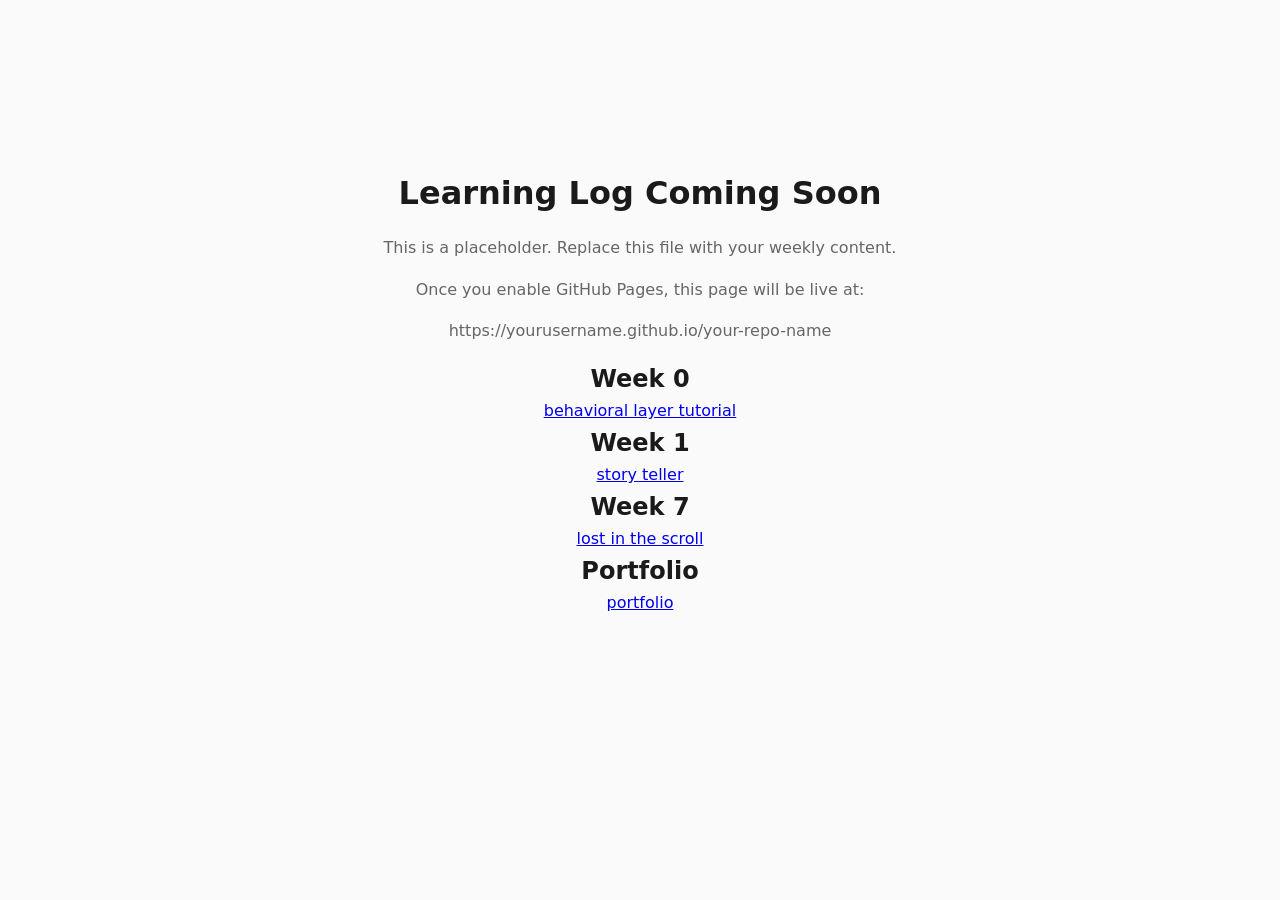
<file: index.html>
<!DOCTYPE html>
<html lang="en">
<head>
  <meta charset="UTF-8">
  <meta name="viewport" content="width=device-width, initial-scale=1.0">
  <!-- Please update the title with your name -->
  <title>Your Name | Learning Log</title>
  <link rel="stylesheet" href="css/styles.css">

</head>
<body>
  <!-- =============================================
       REPLACE THIS WITH YOUR WEEKLY CONTENT 

       This is a placeholder page. Replace it with:
       - 

       Your index.html is what visitors see when they
       go to your GitHub Pages URL.
       ============================================= -->

  <!-- 
    LEARNING LOG
    Organize by week. Each entry: what you built, what you learned, what confused you.
    This document/page will grow throughout the quarter.
  -->

  <main>
    <h1>Learning Log Coming Soon</h1>
    <p>This is a placeholder. Replace this file with your weekly content.</p>
    <p>Once you enable GitHub Pages, this page will be live at:</p>
    <p>https://yourusername.github.io/your-repo-name</p>

    <section>
      <h2>Week 0</h2>
      <a href="week-0/behavioral-layer/behavioral-layer.html">behavioral layer tutorial</a>
    </section>

    <section>
      <h2>Week 1</h2>
      <a href="week-1/story-teller/story-teller.html">story teller</a>
    </section>

    <section>
      <h2>Week 7</h2>
      <a href="week-7/lost-in-the-scroll/index.html">lost in the scroll</a>
    </section>

    <section>
      <h2>Portfolio</h2>
      <a href="Portfolio/portfolio.html">portfolio</a>
    </section>

    <nav></nav>
  </main>

  <script src="scripts/main.js"></script>
</body>
</html>
</file>
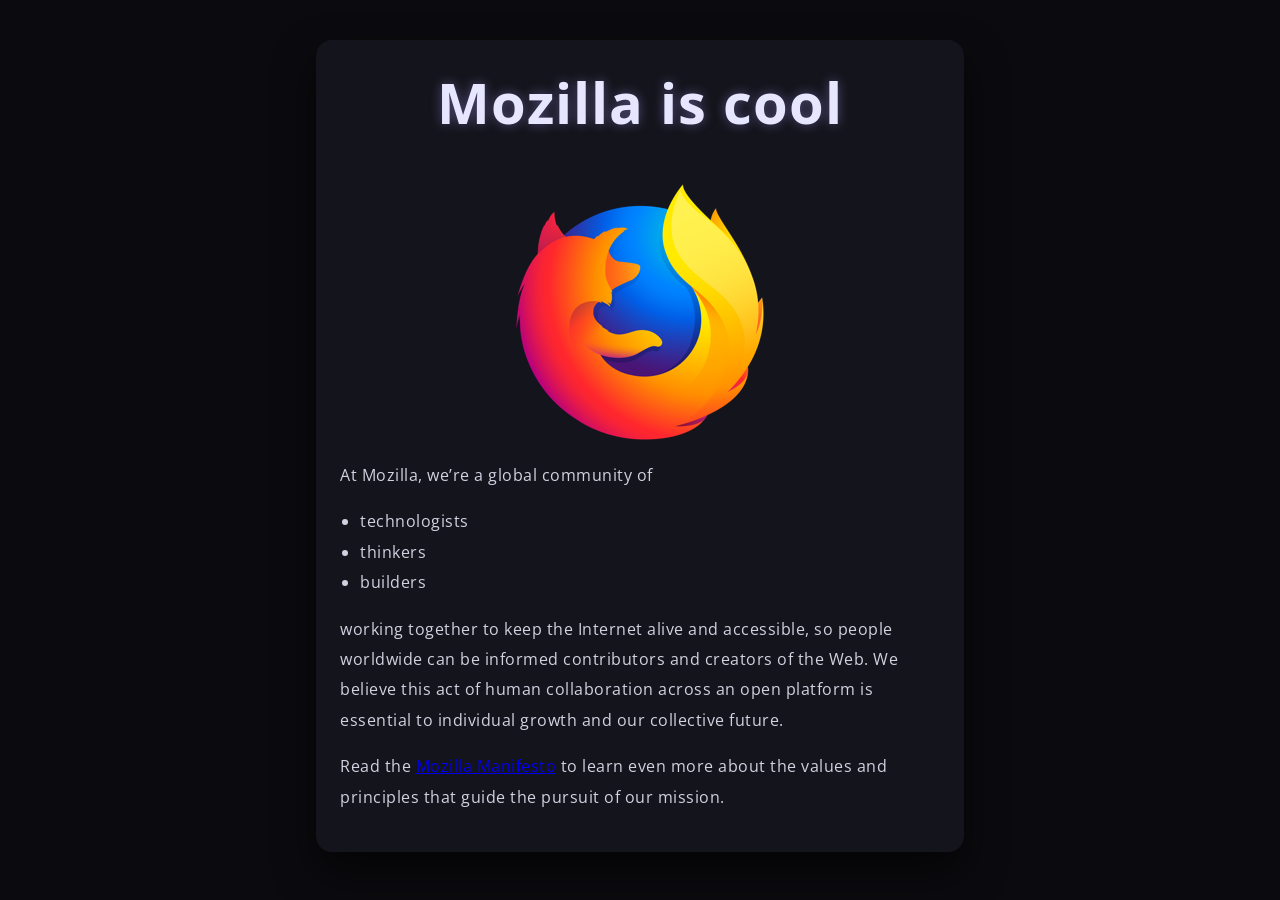
<file: week-0/behavioral-layer/index.html>
<!DOCTYPE html>
<html lang="en">
  <head>
    <meta charset="utf-8">
    <title>My test page</title>
    <link href="http://fonts.googleapis.com/css?family=Open+Sans" rel="stylesheet" type="text/css">
    <link href="styles/style.css" rel="stylesheet" type="text/css">
    <script async src="scripts/main.js"></script>
  </head>
  <body>
    <h1>Mozilla is cool</h1>
    <img src="images/firefox-icon.png" alt="The Firefox logo: a flaming fox surrounding the Earth.">

    <p>At Mozilla, we’re a global community of</p>

    <ul> <!-- changed to list in the tutorial -->
      <li>technologists</li>
      <li>thinkers</li>
      <li>builders</li>
    </ul>

    <p>working together to keep the Internet alive and accessible, so people worldwide can be informed contributors and creators of the Web. We believe this act of human collaboration across an open platform is essential to individual growth and our collective future.</p>

    <p>Read the <a href="https://www.mozilla.org/en-US/about/manifesto/">Mozilla Manifesto</a> to learn even more about the values and principles that guide the pursuit of our mission.</p>
  </body>
</html>
</file>
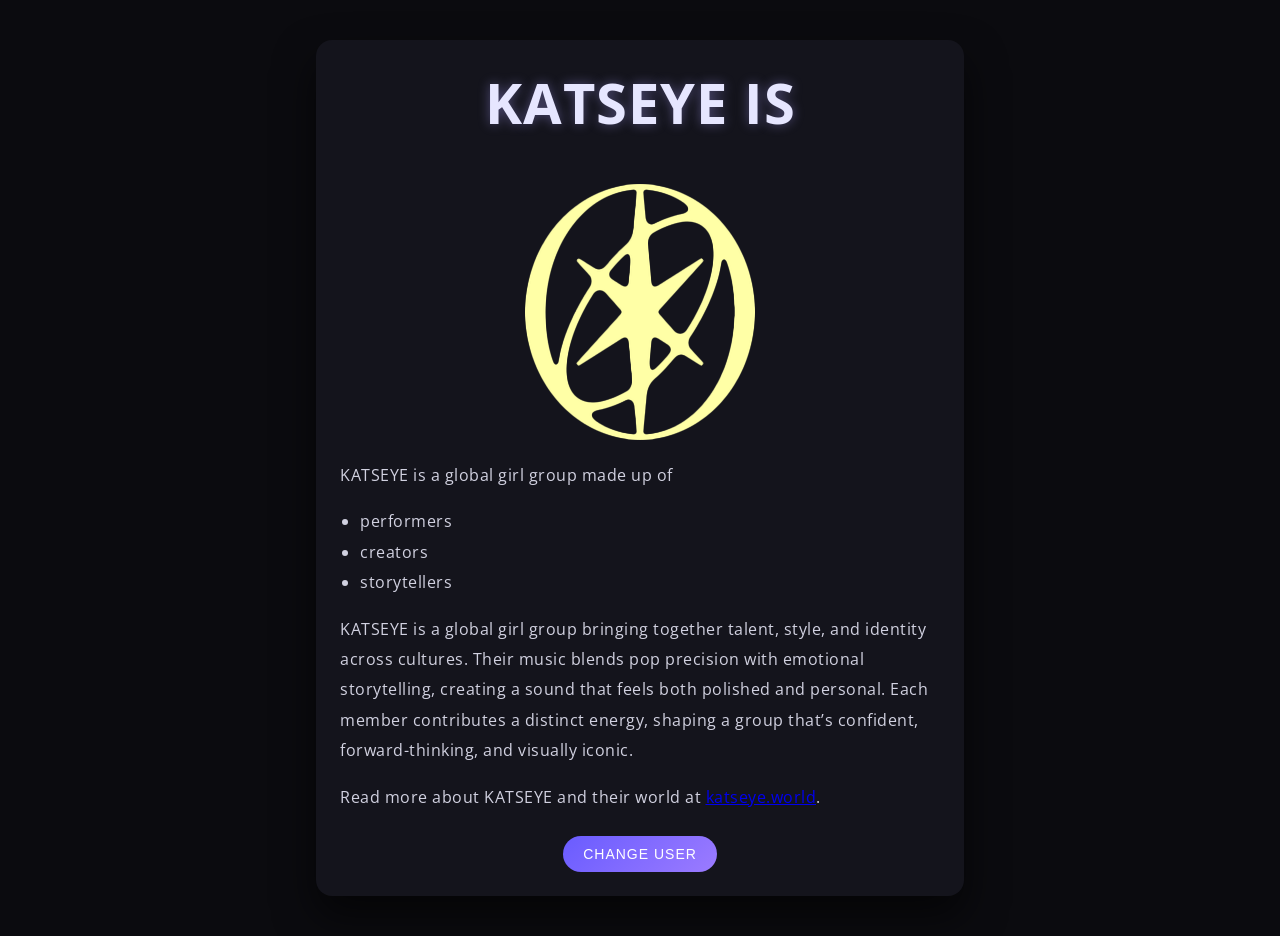
<file: week-0/behavioral-layer/behavioral-layer.html>
<!DOCTYPE html>
<html lang="en">
  <head>
    <meta charset="utf-8">
    <title>My test page</title>
    <link href="http://fonts.googleapis.com/css?family=Open+Sans" rel="stylesheet" type="text/css">
    <link href="styles/style.css" rel="stylesheet" type="text/css">
    <script async src="scripts/main.js"></script>
  </head>
  <body>
    <h1>KATSEYE IS</h1>
    <img src="images/katseye-logo.png" alt="Image toggle">

    <p>KATSEYE is a global girl group made up of</p>

    <ul>
  <li>performers</li>
  <li>creators</li>
  <li>storytellers</li>
</ul>

<p>
KATSEYE is a global girl group bringing together talent, style, and identity across cultures.
Their music blends pop precision with emotional storytelling, creating a sound that feels both
polished and personal. Each member contributes a distinct energy, shaping a group that’s confident,
forward-thinking, and visually iconic.
</p>

<p>
Read more about KATSEYE and their world at
<a href="https://www.katseye.world/">katseye.world</a>.
</p>
<button>Change user</button>
  </body>
</html>
</file>
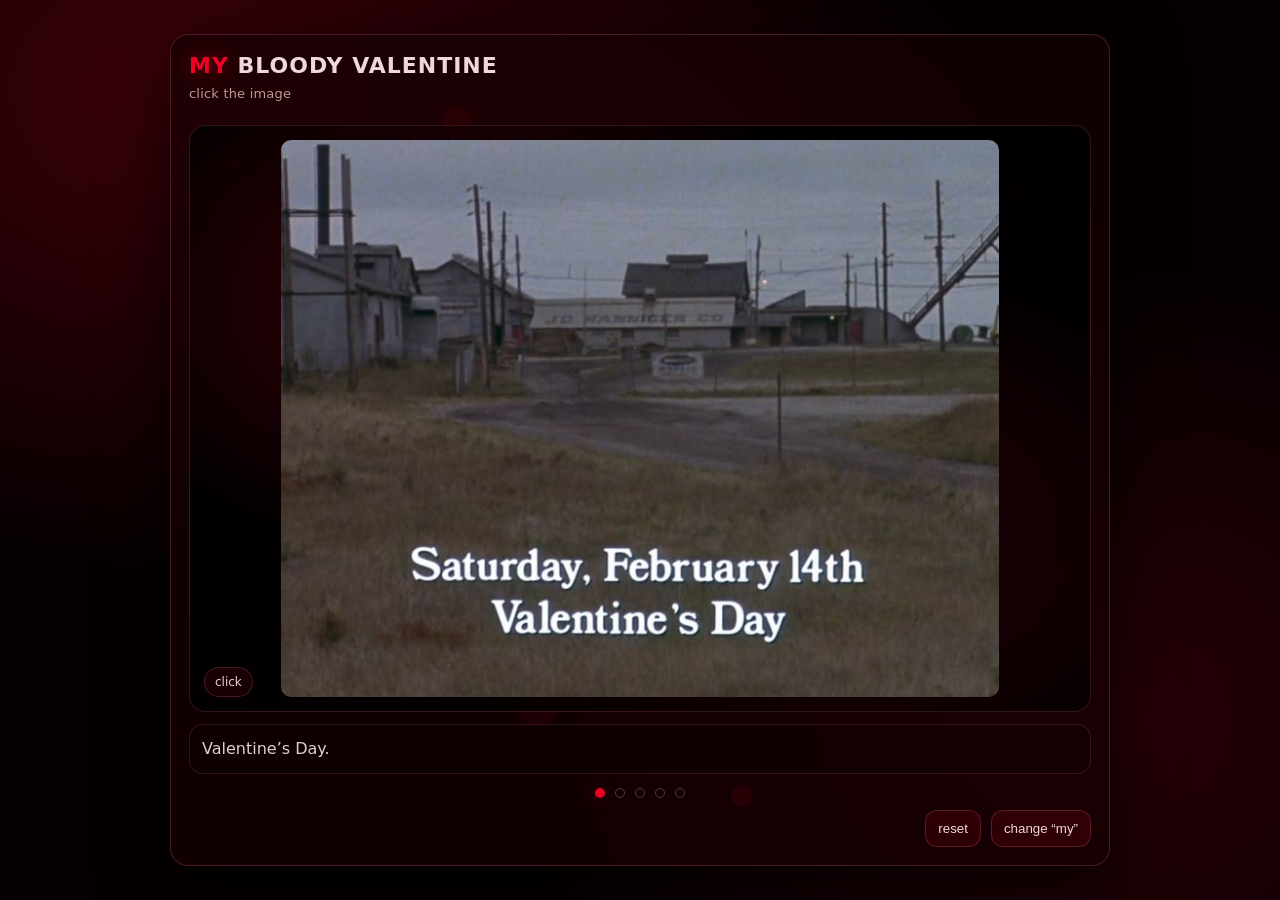
<file: week-1/story-teller/story-teller.html>
<!DOCTYPE html>
<html lang="en">
  <head>
    <meta charset="UTF-8" />
    <meta name="viewport" content="width=device-width, initial-scale=1.0" />
    <title>My Bloody Valentine</title>
    <link rel="stylesheet" href="css/style.css" />
  </head>

  <body>
    <main class="card step-1" id="card">
      <header class="top">
        <h1 class="title">
          <span id="myWord">MY</span> BLOODY VALENTINE
        </h1>
        <p class="sub" id="sub">click the image</p>
      </header>

      <section class="stage">
        <div class="frame">
          <img
            id="pic"
            src="assets/images/image-1.jpg"
            alt="Saturday, February 14th, Valentine's Day"
          />
          <div class="tag" id="hint">click</div>
        </div>

        <div class="textBox">
          <p id="caption">Click the image to begin...</p>
        </div>

        <div class="dots" id="dots">
          <span class="dot active"></span>
          <span class="dot"></span>
          <span class="dot"></span>
          <span class="dot"></span>
          <span class="dot"></span>
        </div>

        <div class="btnRow" id="btnRow">
          <button id="resetBtn" type="button">reset</button>
          <button id="myBtn" type="button">change “my”</button>
        </div>
      </section>
    </main>

    <script src="js/script.js"></script>
  </body>
</html>
</file>
<file: css/styles.css>
/* =============================================
   DESN 378: Code + Design 2
   Your portfolio styles go here.

   Replace this with your CSS from DESN 368
   or start fresh with your own design.
   ============================================= */

/* Basic reset and defaults */
*,
*::before,
*::after {
  box-sizing: border-box;
  margin: 0;
  padding: 0;
}

body {
  font-family: system-ui, -apple-system, sans-serif;
  line-height: 1.6;
  max-width: 800px;
  margin: 0 auto;
  padding: 2rem;
  color: #1a1a1a;
  background: #fafafa;
}

main {
  min-height: 80vh;
  display: flex;
  flex-direction: column;
  justify-content: center;
  align-items: center;
  text-align: center;
}

h1 {
  font-size: 2rem;
  margin-bottom: 1rem;
}

p {
  margin-bottom: 1rem;
  color: #666;
}

code {
  background: #e5e5e5;
  padding: 0.25rem 0.5rem;
  border-radius: 4px;
  font-family: 'SF Mono', Consolas, monospace;
}
</file>
<file: week-0/behavioral-layer/styles/style.css>
html {
  font-size: 10px;
  font-family: 'Open Sans', sans-serif;
  background-color: #0b0b0f; /* deep charcoal / stage-dark */
}

body {
  width: 600px;
  margin: 40px auto;
  background-color: #14141c; /* soft black */
  padding: 0 24px 24px 24px;
  border-radius: 16px;
  box-shadow: 0 20px 40px rgba(0, 0, 0, 0.6);
}

/* HEADLINE */
h1 {
  font-size: 56px;
  text-align: center;
  margin: 0;
  padding: 24px 0;
  color: #e6e6ff; /* icy white-lavender */
  letter-spacing: 1px;
  text-shadow: 0 0 12px rgba(170, 160, 255, 0.4);
}

/* BODY TEXT */
p,
li {
  font-size: 16px;
  line-height: 1.9;
  letter-spacing: 0.5px;
  color: #d1d1e0;
}

/* LIST */
ul {
  padding-left: 20px;
}

/* IMAGE */
img {
  display: block;
  margin: 20px auto;
  max-width: 100%;
  border-radius: 12px;
}

/* BUTTON */
button {
  display: block;
  margin: 24px auto 0;
  padding: 10px 20px;
  font-size: 14px;
  letter-spacing: 1px;
  text-transform: uppercase;
  background: linear-gradient(135deg, #6a5cff, #9b7bff);
  color: white;
  border: none;
  border-radius: 999px;
  cursor: pointer;
  transition: transform 0.2s ease, box-shadow 0.2s ease;
}

button:hover {
  transform: translateY(-2px);
  box-shadow: 0 8px 20px rgba(155, 123, 255, 0.5);
}
</file>
<file: week-1/story-teller/css/style.css>
* {
  box-sizing: border-box;
}

:root {
  --bg: #060001;
  --ink: rgba(255, 235, 235, 0.92);
  --muted: rgba(255, 210, 210, 0.72);
  --line: rgba(255, 120, 140, 0.22);
  --line2: rgba(255, 120, 140, 0.16);
  --blood: rgba(255, 0, 40, 0.92);
  --panel: rgba(0, 0, 0, 0.18);
  --panel2: rgba(18, 0, 3, 0.72);
}

body {
  margin: 0;
  min-height: 100vh;
  display: grid;
  place-items: center;
  padding: 24px;
  font-family: system-ui, -apple-system, Segoe UI, Roboto, Arial, sans-serif;
  color: var(--ink);
  background:
    radial-gradient(1100px 800px at 15% 10%, rgba(255, 0, 40, 0.22), transparent 60%),
    radial-gradient(900px 700px at 85% 80%, rgba(120, 0, 20, 0.30), transparent 65%),
    radial-gradient(650px 520px at 55% 25%, rgba(255, 40, 70, 0.12), transparent 55%),
    var(--bg);
}

.card {
  width: min(940px, 96vw);
  border-radius: 18px;
  border: 1px solid var(--line);
  background: var(--panel2);
  box-shadow: 0 18px 70px rgba(0, 0, 0, 0.78);
  overflow: hidden;
  position: relative;
}

.card::before {
  content: "";
  position: absolute;
  inset: -40px;
  pointer-events: none;
  opacity: 0.55;
  background:
    radial-gradient(circle at 10% 18%, rgba(255, 0, 40, 0.18) 0 9px, transparent 11px),
    radial-gradient(circle at 16% 26%, rgba(255, 0, 40, 0.12) 0 6px, transparent 8px),
    radial-gradient(circle at 32% 14%, rgba(120, 0, 20, 0.28) 0 14px, transparent 16px),
    radial-gradient(circle at 86% 22%, rgba(255, 40, 70, 0.10) 0 8px, transparent 10px),
    radial-gradient(circle at 78% 40%, rgba(120, 0, 20, 0.22) 0 16px, transparent 18px),
    radial-gradient(circle at 60% 88%, rgba(255, 0, 40, 0.14) 0 10px, transparent 12px),
    radial-gradient(circle at 40% 78%, rgba(120, 0, 20, 0.25) 0 20px, transparent 22px);
  filter: blur(0.35px);
}

.top {
  padding: 18px 18px 10px;
  position: relative;
  z-index: 1;
}

.title {
  margin: 0;
  font-size: 22px;
  letter-spacing: 1px;
  text-transform: uppercase;
}

#myWord {
  color: var(--blood);
  text-shadow: 0 0 16px rgba(255, 0, 40, 0.45);
}

.sub {
  margin: 8px 0 0;
  color: var(--muted);
  font-size: 13px;
  letter-spacing: 0.2px;
}

.stage {
  padding: 14px 18px 18px;
  display: grid;
  gap: 12px;
  position: relative;
  z-index: 1;
}

.frame {
  position: relative;
  border-radius: 16px;
  overflow: hidden;
  border: 1px solid rgba(255, 120, 140, 0.18);
  display: flex;
  align-items: center;
  justify-content: center;
  padding: 14px;
  background:
    radial-gradient(600px 400px at 30% 30%, rgba(255, 0, 40, 0.20), transparent 65%),
    radial-gradient(600px 400px at 70% 70%, rgba(120, 0, 20, 0.30), transparent 70%),
    rgba(0, 0, 0, 0.85);
}

#pic {
  display: block;
  max-width: 100%;
  max-height: 62vh;
  width: auto;
  height: auto;
  border-radius: 10px;
  cursor: pointer;
  transition: transform 160ms ease;
}

#pic:hover {
  transform: scale(1.01);
}

.tag {
  position: absolute;
  left: 14px;
  bottom: 14px;
  font-size: 12px;
  padding: 7px 10px;
  border-radius: 999px;
  background: rgba(30, 0, 5, 0.75);
  border: 1px solid rgba(255, 120, 140, 0.22);
  color: rgba(255, 225, 225, 0.92);
  user-select: none;
}

.textBox {
  border: 1px solid var(--line2);
  border-radius: 14px;
  background: var(--panel);
  padding: 12px 12px;
}

#caption {
  margin: 0;
  font-size: 16px;
  line-height: 1.45;
  color: rgba(255, 235, 235, 0.88);
  min-height: 24px;
}

.dots {
  display: flex;
  justify-content: center;
  gap: 10px;
  margin-top: 2px;
}

.dot {
  width: 10px;
  height: 10px;
  border-radius: 999px;
  border: 1px solid rgba(255, 190, 190, 0.28);
  background: transparent;
}

.dot.active {
  background: var(--blood);
  border-color: transparent;
  box-shadow: 0 0 16px rgba(255, 0, 40, 0.35);
}

.dots.pulseSlow .dot.active {
  animation: heartbeat 1.1s ease-in-out infinite;
}

.dots.pulseFast .dot.active {
  animation: heartbeat 0.55s ease-in-out infinite;
}

@keyframes heartbeat {
  0% { transform: scale(1); }
  25% { transform: scale(1.55); }
  50% { transform: scale(1); }
  75% { transform: scale(1.25); }
  100% { transform: scale(1); }
}

.btnRow {
  display: flex;
  justify-content: flex-end;
  gap: 10px;
}

button {
  background: rgba(255, 0, 40, 0.10);
  color: rgba(255, 235, 235, 0.92);
  border: 1px solid rgba(255, 120, 140, 0.22);
  border-radius: 12px;
  padding: 10px 12px;
  cursor: pointer;
  transition: transform 120ms ease, background 120ms ease;
}

button:hover {
  background: rgba(255, 0, 40, 0.16);
  transform: translateY(-1px);
}

.thump {
  transform: translateY(-1px);
  box-shadow: 0 0 70px rgba(255, 0, 40, 0.12), 0 18px 70px rgba(0, 0, 0, 0.78);
}

.card.step-1 { background: rgba(22, 0, 4, 0.72); }
.card.step-2 { background: rgba(32, 0, 6, 0.70); }
.card.step-3 { background: rgba(55, 0, 10, 0.68); border-color: rgba(255, 0, 40, 0.28); }
.card.step-4 { background: rgba(16, 0, 3, 0.80); }
.card.step-5 { background: rgba(0, 0, 0, 0.82); border-color: rgba(255, 255, 255, 0.10); }

.card.step-5 .dots,
.card.step-5 .btnRow,
.card.step-5 .sub {
  display: none;
}
.card.step-5 .frame {
  padding: 0;
}

.card.step-5 #pic {
  width: 100%;
  height: 62vh;
  max-height: none;
  max-width: none;
  border-radius: 0;
  object-fit: cover;
  object-position: center;
}
</file>
